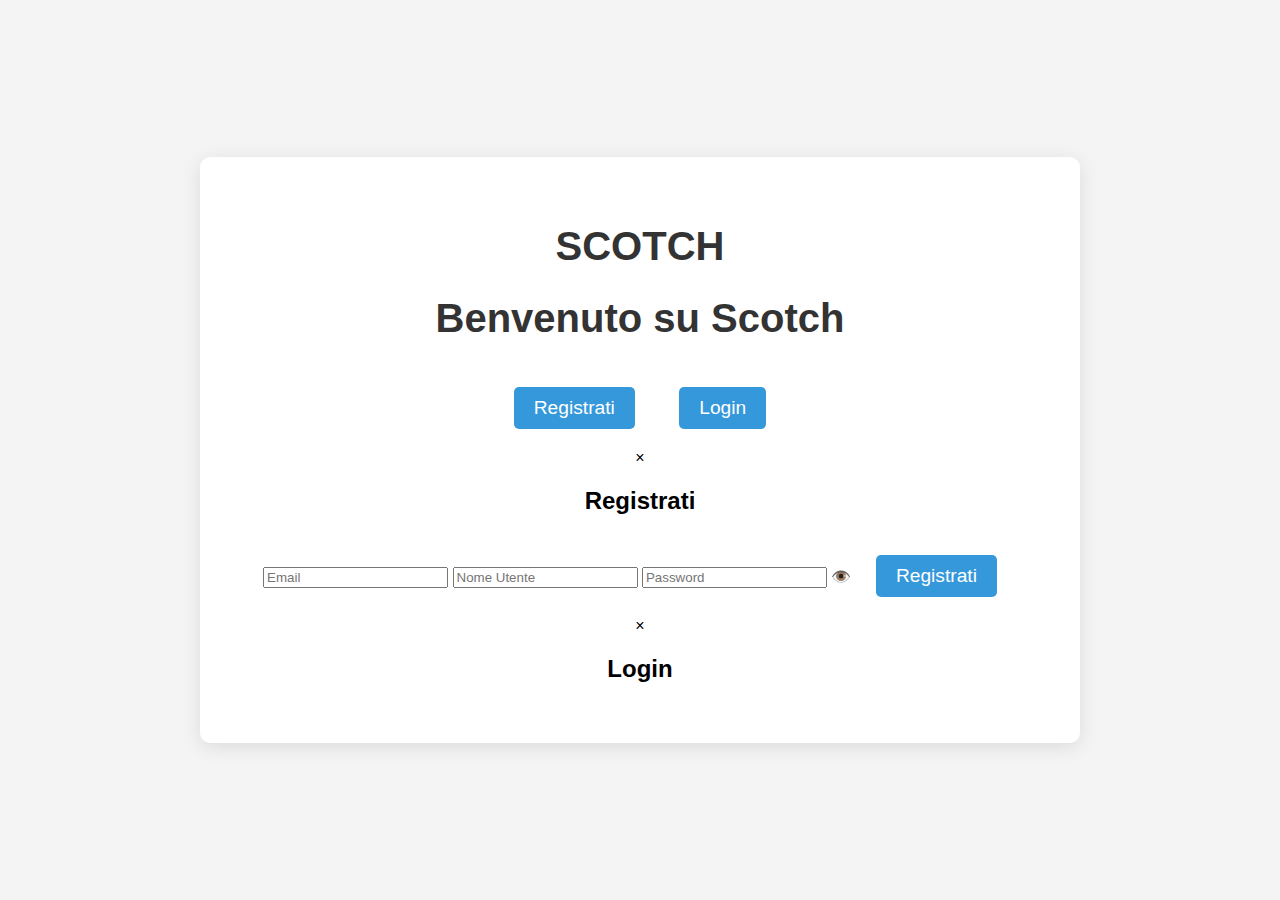
<file: index.html>
<!DOCTYPE html>
<html lang="it">
<head>
    <meta charset="UTF-8">
    <meta name="viewport" content="width=device-width, initial-scale=1.0">
    <title>Scotch - Register/Login</title>
    <link rel="stylesheet" href="style.css">
    <script src="main.js" defer></script>
</head>
<body>
    <div class="container">
        <h1>SCOTCH</h1> <!-- Aggiunto il logo -->
        <div class="login-register">
            <h1>Benvenuto su Scotch</h1>
            <div class="buttons">
                <button class="btn-primary" id="registerBtn" onclick="openRegister()">Registrati</button>
                <button class="btn-secondary" id="loginBtn" onclick="openLogin()">Login</button>
            </div>
        </div>

        <!-- Modal Register -->
        <div id="registerModal" class="modal">
            <div class="modal-content">
                <span class="close" onclick="closeModal('registerModal')">&times;</span>
                <h2>Registrati</h2>
                <form id="registerForm">
                    <input type="email" id="email" placeholder="Email" required>
                    <input type="text" id="username" placeholder="Nome Utente" required>
                    <input type="password" id="password" placeholder="Password" required>
                    <span id="eyeIcon" onclick="togglePassword()">👁️</span> <!-- Aggiunto l'occhio per mostrare la password -->
                    <button class="btn-primary" type="submit">Registrati</button>
                </form>
            </div>
        </div>

        <!-- Modal Login -->
        <div id="loginModal" class="modal">
            <div class="modal-content">
                <span class="close" onclick="closeModal('loginModal')">&times;</span>
                <h2>Login</h2>
                <form id
</file>
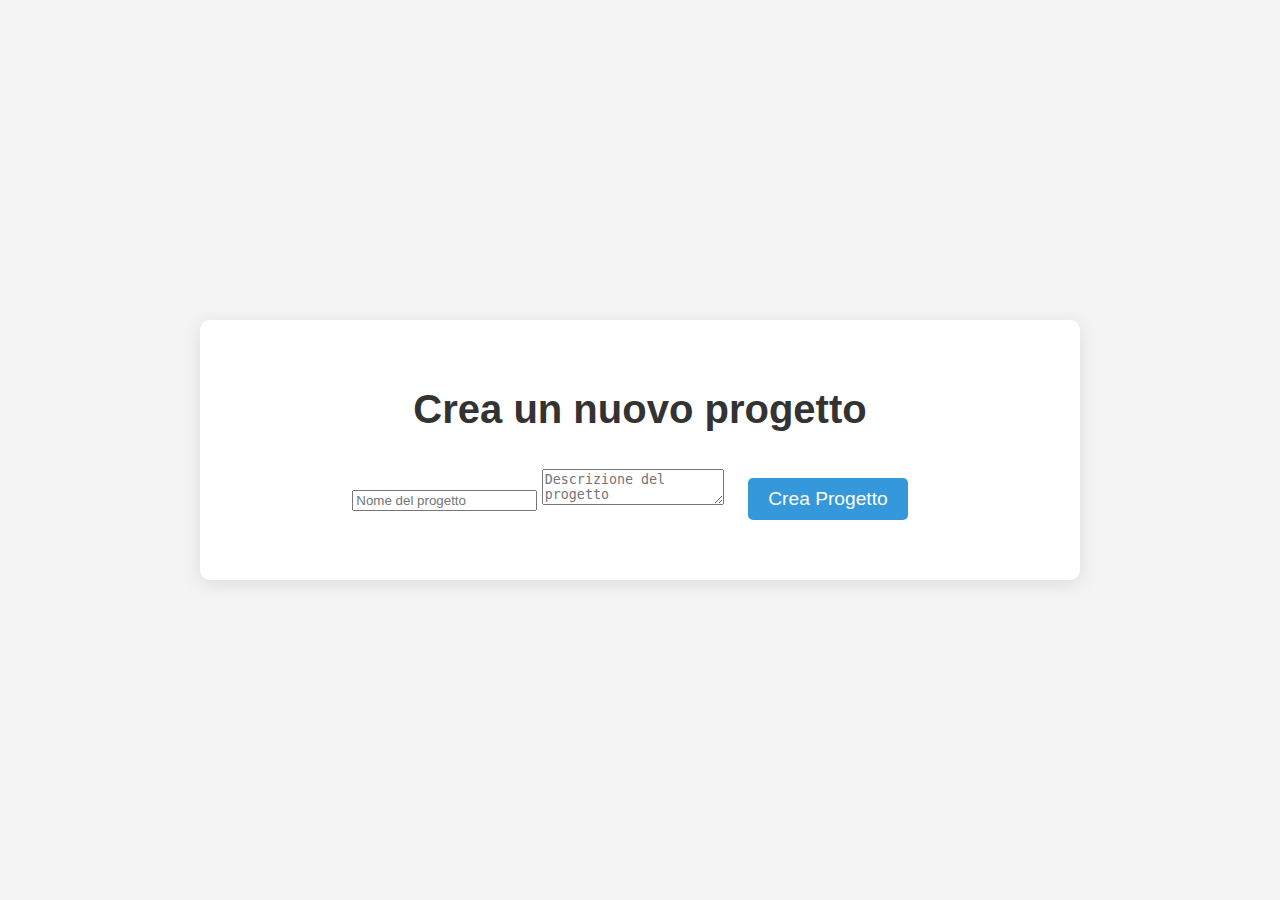
<file: new_project.html>
<!DOCTYPE html>
<html lang="it">
<head>
    <meta charset="UTF-8">
    <meta name="viewport" content="width=device-width, initial-scale=1.0">
    <title>Scotch - Crea un nuovo progetto</title>
    <link rel="stylesheet" href="style.css">
    <script src="main.js" defer></script>
</head>
<body>
    <div class="container">
        <h1>Crea un nuovo progetto</h1>
        <form id="newProjectForm">
            <input type="text" id="projectName" placeholder="Nome del progetto" required>
            <textarea id="projectDescription" placeholder="Descrizione del progetto" required></textarea>
            <button class="btn-primary" type="submit">Crea Progetto</button>
        </form>
    </div>
</body>
</html>
</file>
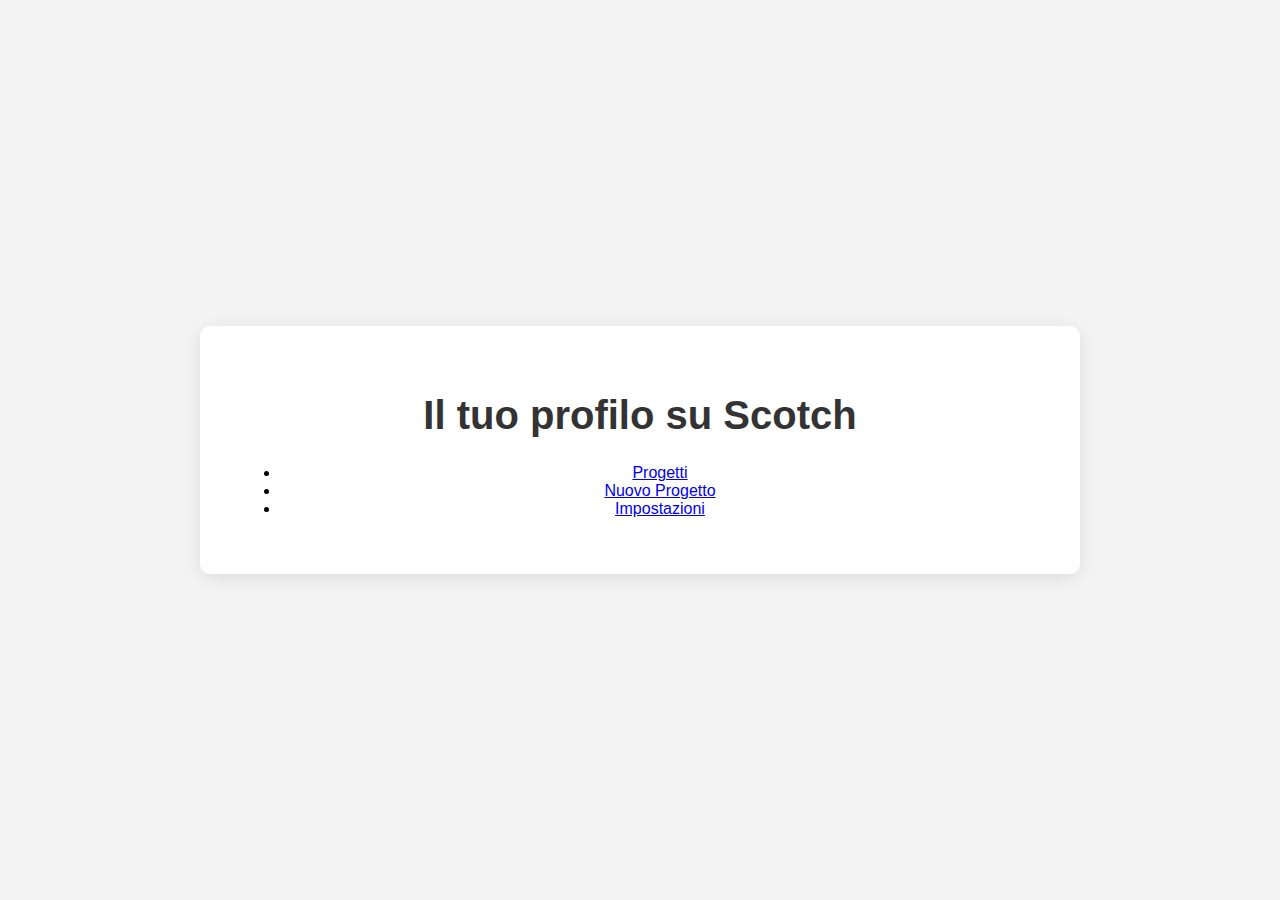
<file: profile.html>
<!DOCTYPE html>
<html lang="it">
<head>
    <meta charset="UTF-8">
    <meta name="viewport" content="width=device-width, initial-scale=1.0">
    <title>Scotch - Profilo Utente</title>
    <link rel="stylesheet" href="style.css">
    <script src="main.js" defer></script>
</head>
<body>
    <div class="container">
        <h1>Il tuo profilo su Scotch</h1>
        <ul class="profile-options">
            <li><a href="projects.html">Progetti</a></li>
            <li><a href="new_project.html">Nuovo Progetto</a></li>
            <li><a href="settings.html">Impostazioni</a></li>
        </ul>
    </div>
</body>
</html>
</file>
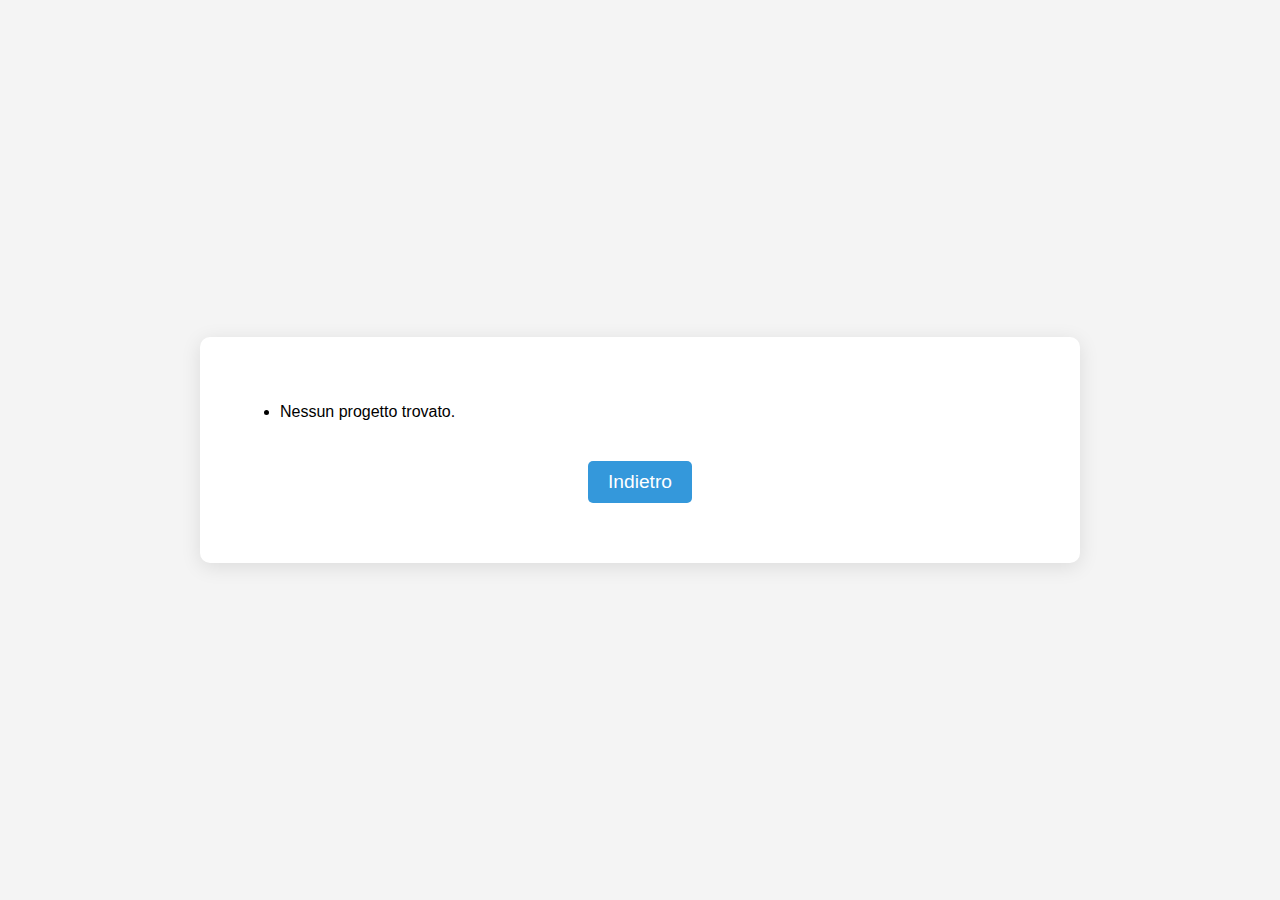
<file: projects.html>
<!DOCTYPE html>
<html lang="it">
<head>
    <meta charset="UTF-8">
    <meta name="viewport" content="width=device-width, initial-scale=1.0">
    <title>Scotch - I tuoi Progetti</title>
    <link rel="stylesheet" href="style.css">
    <script src="main.js" defer></script>
</head>
<body>
    <div class="container">
        <h1 id="projectListTitle"></h1>
        <div class="project-list">
            <ul id="projectList">
                <!-- Progetti dinamici -->
            </ul>
        </div>
        <button class="btn-primary" id="backBtn" onclick="window.history.back()">Indietro</button>
    </div>

    <script>
        // Carica i progetti dal localStorage
        const projects = JSON.parse(localStorage.getItem('projects')) || [];
        const projectListElement = document.getElementById('projectList');

        if (projects.length === 0) {
            projectListElement.innerHTML = '<li>Nessun progetto trovato.</li>';
        } else {
            projects.forEach(project => {
                const listItem = document.createElement('li');
                listItem.innerHTML = `<a href="project.html?id=${project.id}">${project.name}</a>`;
                projectListElement.appendChild(listItem);
            });
        }
    </script>
</body>
</html>
</file>
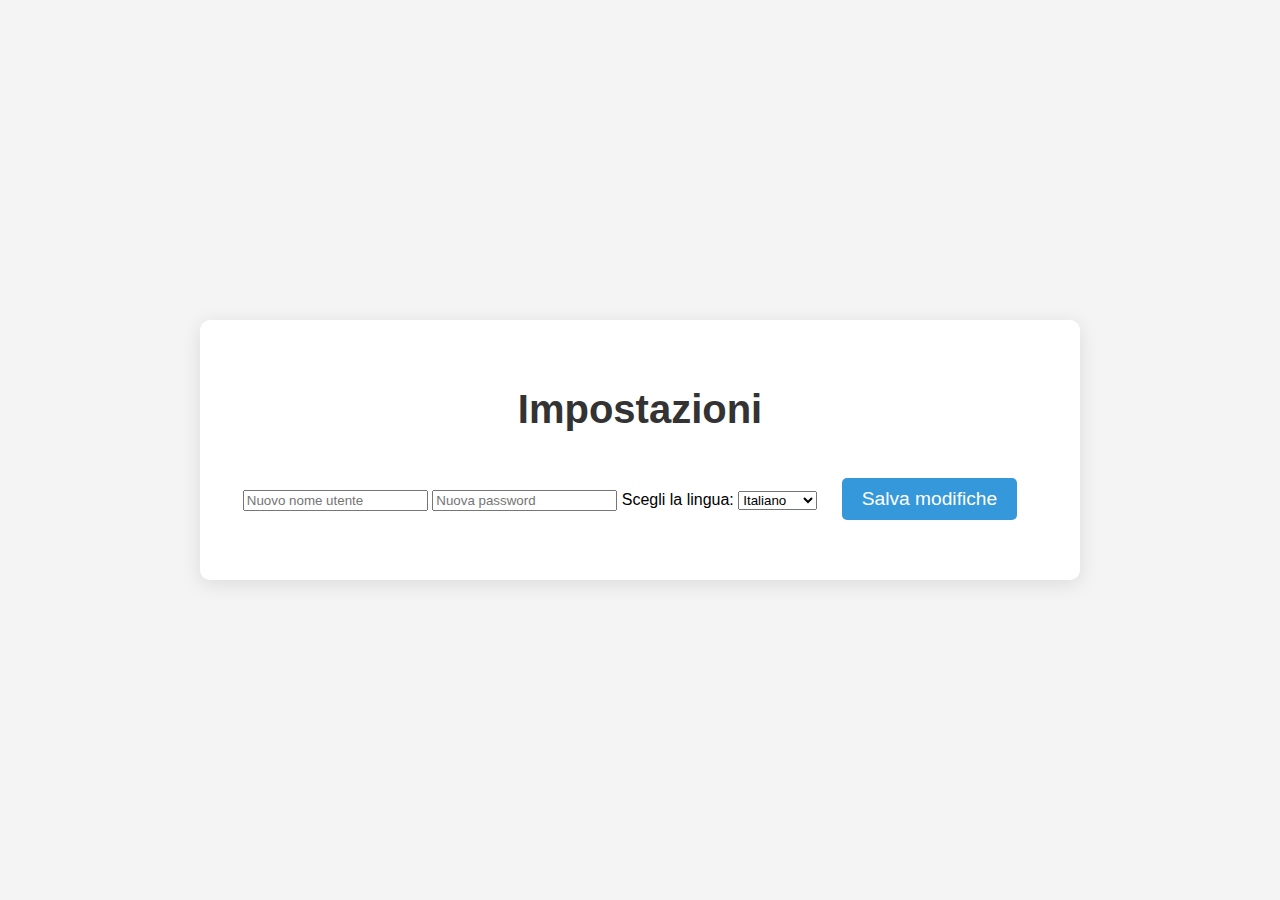
<file: settings.html>
<!DOCTYPE html>
<html lang="it">
<head>
    <meta charset="UTF-8">
    <meta name="viewport" content="width=device-width, initial-scale=1.0">
    <title>Scotch - Impostazioni</title>
    <link rel="stylesheet" href="style.css">
    <script src="main.js" defer></script>
</head>
<body>
    <div class="container">
        <h1>Impostazioni</h1>
        <form id="settingsForm">
            <input type="text" id="newUsername" placeholder="Nuovo nome utente">
            <input type="password" id="newPassword" placeholder="Nuova password">
            <label for="language">Scegli la lingua:</label>
            <select id="language" onchange="changeLanguage()">
                <option value="it">Italiano</option>
                <option value="en">Inglese</option>
                <option value="fr">Francese</option>
                <option value="de">Tedesco</option>
                <option value="es">Spagnolo</option>
            </select>
            <button class="btn-primary" type="submit">Salva modifiche</button>
        </form>
    </div>
</body>
</html>
</file>
<file: style.css>
body {
    font-family: 'Poppins', sans-serif;
    background-color: #f4f4f4;
    margin: 0;
    padding: 0;
    display: flex;
    justify-content: center;
    align-items: center;
    height: 100vh;
}

h1 {
    font-size: 2.5em;
    color: #333;
}

.container {
    background-color: white;
    padding: 40px;
    border-radius: 10px;
    box-shadow: 0px 4px 20px rgba(0, 0, 0, 0.1);
    width: 80%;
    max-width: 800px;
    text-align: center;
}

button {
    padding: 10px 20px;
    margin: 20px;
    font-size: 1.2em;
    background-color: #3498db;
    color: white;
    border: none;
    border-radius: 5px;
    cursor: pointer;
}

button:hover {
    background-color: #2980b9;
}

.project-list {
    text-align: left;
    margin: 20px auto;
    max-width: 600
</file>
